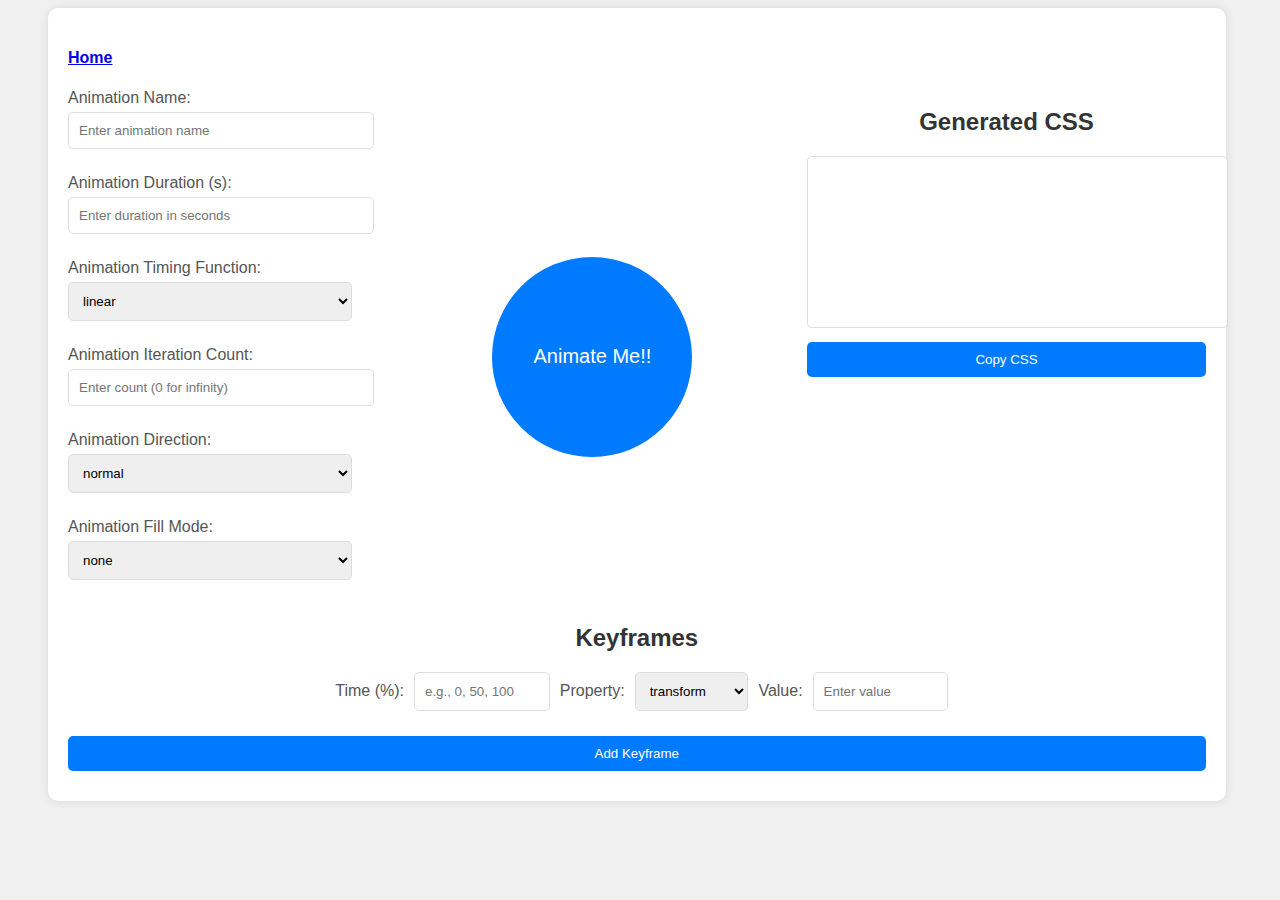
<file: Animation Generator/index.html>
<!DOCTYPE html>
<html lang="en">
<head>
    <meta charset="UTF-8">
    <meta name="viewport" content="width=device-width, initial-scale=1.0">
    <title>CSS Animation Generator</title>
    <link rel="stylesheet" href="styles.css">
</head>
<body>
    <div class="container">
        <div class="header">
            <h4><a href="../index.html">Home</a></h4>
        </div>
        <div class="main">
        <div class="left">
        <div class="form-group">
            <label for="animation-name">Animation Name:</label>
            <input type="text" id="animation-name" placeholder="Enter animation name">
        </div>
        <div class="form-group">
            <label for="animation-duration">Animation Duration (s):</label>
            <input type="text" id="animation-duration" placeholder="Enter duration in seconds">
        </div>
        <div class="form-group">
            <label for="animation-timing-function">Animation Timing Function:</label>
            <select id="animation-timing-function">
                <option value="linear">linear</option>
                <option value="ease">ease</option>
                <option value="ease-in">ease-in</option>
                <option value="ease-out">ease-out</option>
                <option value="ease-in-out">ease-in-out</option>
            </select>
        </div>
        <div class="form-group">
            <label for="animation-iteration-count">Animation Iteration Count:</label>
            <input type="text" id="animation-iteration-count" placeholder="Enter count (0 for infinity)">
        </div>
        <div class="form-group">
            <label for="animation-direction">Animation Direction:</label>
            <select id="animation-direction">
                <option value="normal">normal</option>
                <option value="reverse">reverse</option>
                <option value="alternate">alternate</option>
                <option value="alternate-reverse">alternate-reverse</option>
            </select>
        </div>
        <div class="form-group">
            <label for="animation-fill-mode">Animation Fill Mode:</label>
            <select id="animation-fill-mode">
                <option value="none">none</option>
                <option value="forwards">forwards</option>
                <option value="backwards">backwards</option>
                <option value="both">both</option>
            </select>
        </div>
    </div>

    <div class="center">
        <div class="animated-object" id="animated-object">
         Animate Me!!
        </div>
    </div>

    <div class="right">
        <h2>Generated CSS</h2>
        <textarea id="generated-css" readonly></textarea>
        <button id="copy-css">Copy CSS</button>
    </div>
</div>
       
        <div id="keyframes-container">
            <h2>Keyframes</h2>
            <div class="keyframe">
                <label>Time (%):</label>
                <input type="text" class="keyframe-time" placeholder="e.g., 0, 50, 100">
                <label>Property:</label>
                <select class="keyframe-property">
                    <option value="transform">transform</option>
                    <option value="opacity">opacity</option>
                    <option value="background-color">background-color</option>
                    <option value="color">color</option>
                </select>
                <label>Value:</label>
                <input type="text" class="keyframe-value" placeholder="Enter value">
            </div>
        </div>
        

        <button id="add-keyframe">Add Keyframe</button>
    </div>
    
    <script src="script.js"></script>
</body>
</html>
</file>
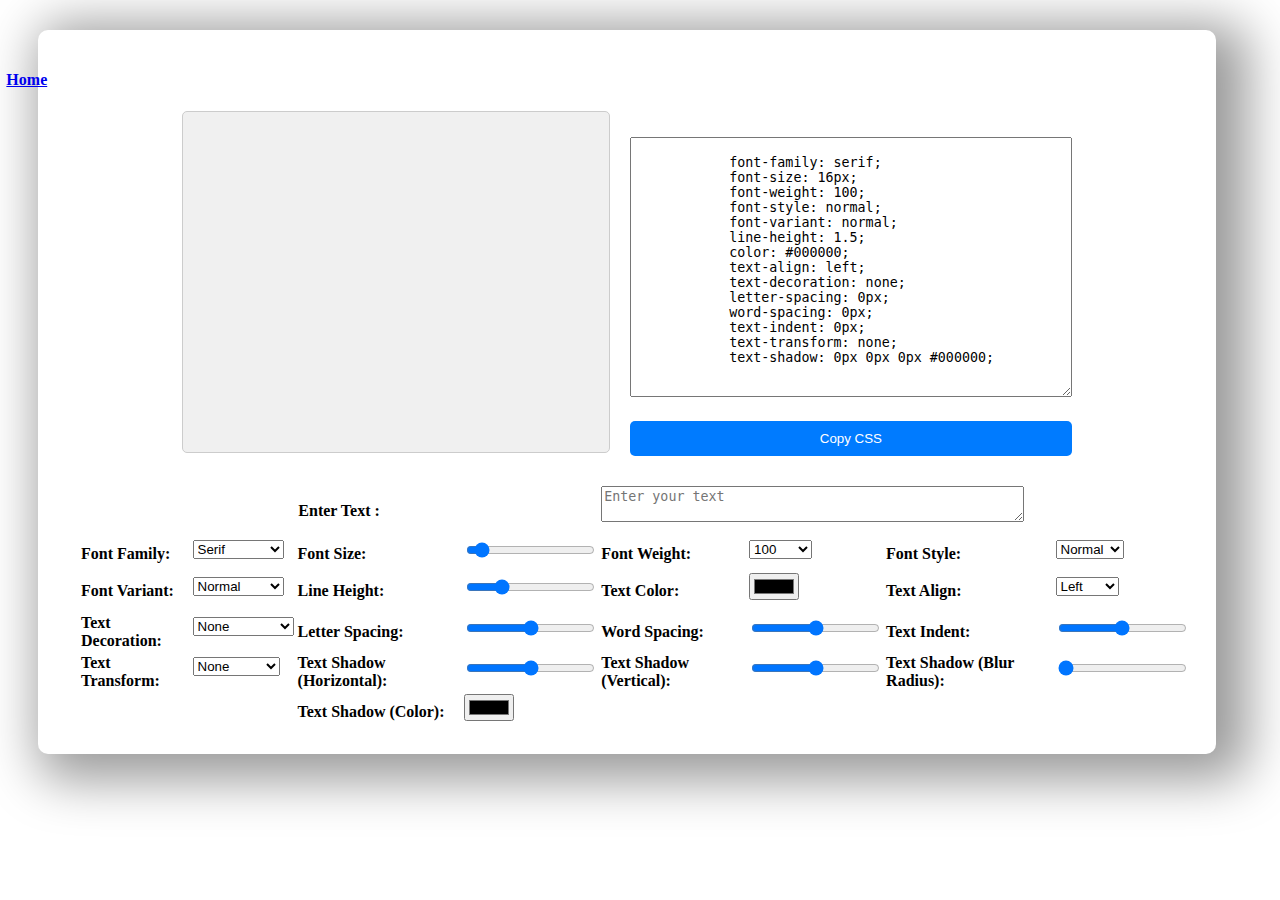
<file: Text Styling/index.html>
<!DOCTYPE html>
<html lang="en">
<head>
    <meta charset="UTF-8">
    <meta name="viewport" content="width=device-width, initial-scale=1.0">
    <title>CSS Text Styling Tool</title>
    <link rel="stylesheet" href="styles.css">
</head>
<body>
    <div class="container">
        <div class="header">
            <h4><a href="../index.html">Home</a></h4>
        </div>
        <div class="top-section">
            <div class="preview" id="preview">Sample Text</div>
            <div class="generate">
                <textarea id="generated-css" readonly></textarea>
                <button id="copy-css">Copy CSS</button>
            </div>
        </div>
        <div class="controls">
            <table style="border:transparent">
                <tr>
                    <td colspan="4">
                        <div class="label">
                            <label for="text-input">Enter Text : </label>
                        </div>
                    </td>
                    <td colspan="4">
                        <div class="input-text">
                            <textarea id="text-input" placeholder="Enter your text" cols="50"></textarea>
                        </div>
                    </td>
                    <td></td>
                </tr>
                <tr>
                    <td>
                        <label for="font-family">Font Family:</label>
                    </td>
                    <td>
                        <div class="font-family">
                            <select id="font-family">
                                <option value="serif">Serif</option>
                                <option value="sans-serif">Sans-serif</option>
                                <option value="monospace">Monospace</option>
                                <option value="cursive">Cursive</option>
                                <option value="fantasy">Fantasy</option>
                            </select>
                        </div>
                    </td>
                    <td>
                        <label for="font-size">Font Size:</label>
                    </td>
                    <td>
                        <div class="range-wraper">
                            <input type="range" id="font-size" min="10" max="100" step="1" value="16">
                        </div>
                    </td>
                    <td>
                        <label for="font-weight">Font Weight:</label>
                    </td>
                    <td>
                        <select id="font-weight">
                            <option value="100">100</option>
                            <option value="200">200</option>
                            <option value="300">300</option>
                            <option value="400">400</option>
                            <option value="500">500</option>
                            <option value="600">600</option>
                            <option value="700">700</option>
                            <option value="800">800</option>
                            <option value="900">900</option>
                            <option value="bolder">Bolder</option>
                            <option value="lighter">Lighter</option>
                        </select>
                    </td>
                    <td>
                        <label for="font-style">Font Style:</label>
                    </td>
                    <td>
                        <select id="font-style">
                            <option value="normal">Normal</option>
                            <option value="italic">Italic</option>
                            <option value="oblique">Oblique</option>
                        </select>
                    </td>
                </tr>
                <tr>
                    <td>
                        <label for="font-variant">Font Variant:</label>
                    </td>
                    <td>
                        <select id="font-variant">
                            <option value="normal">Normal</option>
                            <option value="small-caps">Small Caps</option>
                        </select>
                    </td>
                    <td>
                        <label for="line-height">Line Height:</label>
                    </td>
                    <td>
                        <input type="range" id="line-height" min="1" max="3" step="0.1" value="1.5">
                    </td>
                    <td>
                        <label for="text-color">Text Color:</label>
                    </td>
                    <td>
                        <input type="color" id="text-color" value="#000000">
                    </td>
                    <td>
                        <label for="text-align">Text Align:</label>
                    </td>
                    <td>
                        <select id="text-align">
                            <option value="left">Left</option>
                            <option value="right">Right</option>
                            <option value="center">Center</option>
                            <option value="justify">Justify</option>
                        </select>
                    </td>
                </tr>
                <tr>
                    <td>
                        <label for="text-decoration">Text Decoration:</label>
                    </td>
                    <td>
                        <select id="text-decoration">
                            <option value="none">None</option>
                            <option value="underline">Underline</option>
                            <option value="overline">Overline</option>
                            <option value="line-through">Line Through</option>
                            <option value="blink">Blink</option>
                        </select>
                    </td>
                    <td>
                        <label for="letter-spacing">Letter Spacing:</label>
                    </td>
                    <td>
                        <input type="range" id="letter-spacing" min="-5" max="5" step="0.1" value="0">
                    </td>
                    <td>
                        <label for="word-spacing">Word Spacing:</label>
                    </td>
                    <td>
                        <input type="range" id="word-spacing" min="-5" max="5" step="0.1" value="0">
                    </td>
                    <td>
                        <label for="text-indent">Text Indent:</label>
                    </td>
                    <td>
                        <input type="range" id="text-indent" min="-50" max="50" step="1" value="0">
                    </td>
                </tr>
                <tr>
                    <td>
                        <label for="text-transform">Text Transform:</label>
                    </td>
                    <td>
                        <select id="text-transform">
                            <option value="none">None</option>
                            <option value="uppercase">Uppercase</option>
                            <option value="lowercase">Lowercase</option>
                            <option value="capitalize">Capitalize</option>
                        </select>
                    </td>
                    <td>
                        <label for="text-shadow-h">Text Shadow (Horizontal):</label>
                    </td>
                    <td>
                        <input type="range" id="text-shadow-h" min="-10" max="10" step="1" value="0">
                    </td>
                    <td>
                        <label for="text-shadow-v">Text Shadow (Vertical):</label>
                    </td>
                    <td>
                        <input type="range" id="text-shadow-v" min="-10" max="10" step="1" value="0">
                    </td>
                    <td>                
                        <label for="text-shadow-blur">Text Shadow (Blur Radius):</label>
                    </td>
                    <td>
                        <input type="range" id="text-shadow-blur" min="0" max="10" step="1" value="0">
                    </td>
                </tr>
                <tr>
                    <td></td>
                    <td></td>
                    <td>
                        <label for="text-shadow-color">Text Shadow (Color):</label>
                    </td>
                    <td>                
                        <input type="color" id="text-shadow-color" value="#000000">
                    </td>
                </tr>
            </table>
        </div>
    </div>

    <script src="script.js"></script>
</body>
</html>
</file>
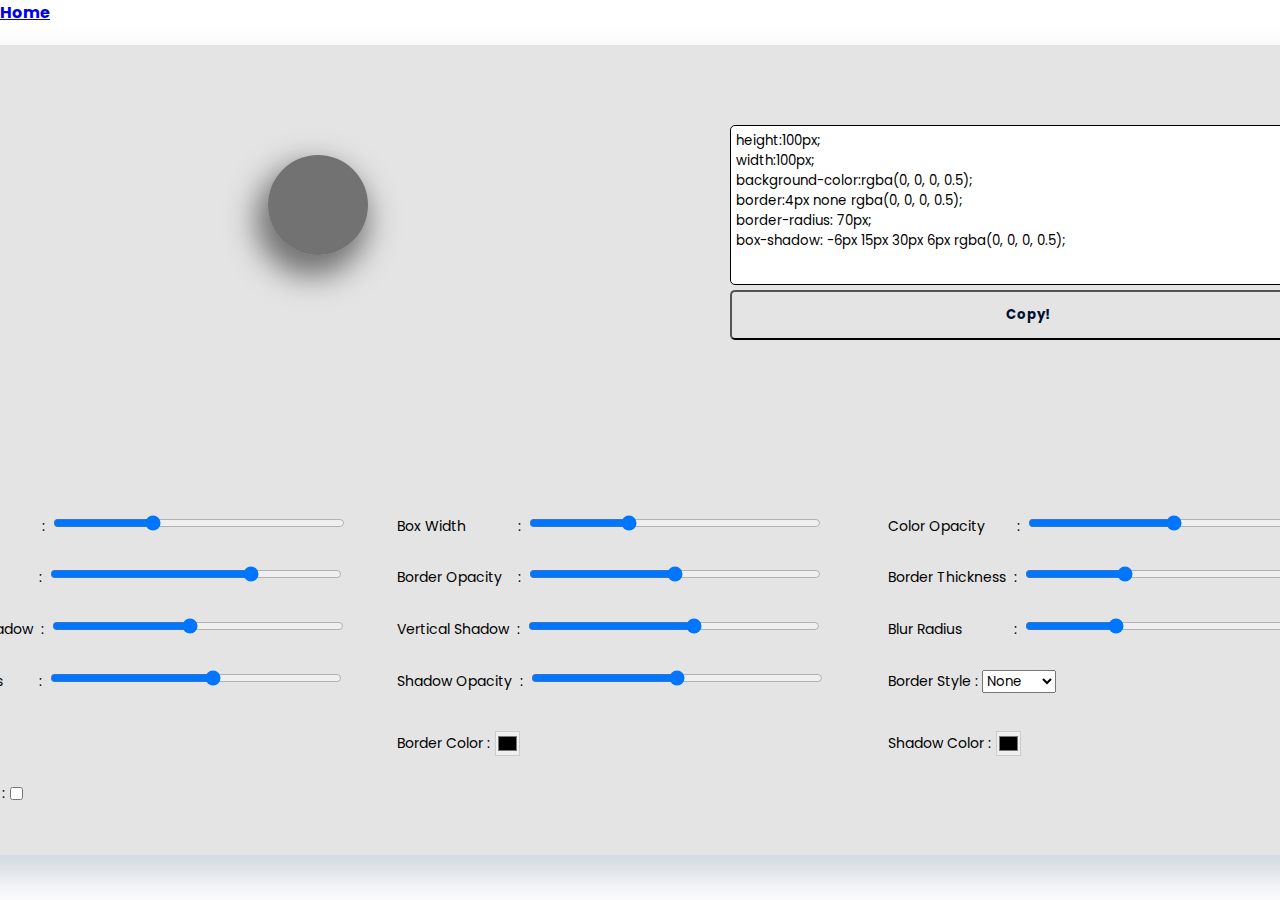
<file: Box Styling Module/Box Styling.html>
<!DOCTYPE html>
<html lang="en">
<head>
    <meta charset="UTF-8">
    <meta name="viewport" content="width=device-width, initial-scale=1.0">
    <title>CSS Box Styling</title>
    <link rel="stylesheet" href="boxstyle.css">
</head>
<body>
    <div class="header">
        <h4><a href="../index.html">Home</a></h4>
    </div>
    <div class="container">
        <div class="main">
        <div class="result">
            <div id="preview"></div>
        </div>
        <div class="code-container">
            <textarea id="styles" rows="4" cols="50" readonly></textarea>
            <button id="copy-styles" onclick="copyStyles()">Copy!</button>
        </div>
    </div>

        <div class="settings">
            <div class="range-wrapper">
                <label for="b-height"> Box Height &nbsp;&nbsp;&nbsp;&nbsp;&nbsp;&nbsp;&nbsp;&nbsp;&nbsp;&nbsp;&nbsp;&nbsp;&nbsp;&nbsp;&nbsp;:&nbsp;</label>
                <input type="range" id="b-height" min="50" max="200" value="100">
            </div>
            <div class="range-wrapper">
                <label for="b-width"> Box Width &nbsp;&nbsp;&nbsp;&nbsp;&nbsp;&nbsp;&nbsp;&nbsp;&nbsp;&nbsp;&nbsp;&nbsp;:&nbsp;</label>
                <input type="range" id="b-width" min="50" max="200" value="100">
            </div>
            <div class="range-wrapper">
                <label for="color-opacity">Color Opacity &nbsp;&nbsp;&nbsp;&nbsp;&nbsp;&nbsp;&nbsp;:&nbsp;</label>
                <input type="range" id="color-opacity" min="0" max="1" step="0.1" value="0.5">
            </div>
            <div class="range-wrapper">
                <label for="border-r">Border Radius &nbsp;&nbsp;&nbsp;&nbsp;&nbsp;&nbsp;&nbsp;&nbsp;&nbsp;:&nbsp;</label>
                <input type="range" id="border-r" min="0" max="100" step="1" value="70">
            </div>
            <div class="range-wrapper">
                <label for="border-opacity">Border Opacity &nbsp;&nbsp;&nbsp;:&nbsp;</label>
                <input type="range" id="border-opacity" min="0" max="1" step="0.1" value="0.5">
            </div>
            <div class="range-wrapper">
                <label for="border-thick">Border Thickness &nbsp;:&nbsp;</label>
                <input type="range" id="border-thick" min="1" max="10" step="1" value="4">
            </div>
            <div class="range-wrapper">
                <label for="x-shadow">Horizontal Shadow &nbsp;:&nbsp;</label>
                <input type="range" id="x-shadow" min="-100" max="100" value="-6">
            </div>
            <div class="range-wrapper">
                <label for="y-shadow">Vertical Shadow &nbsp;:&nbsp;</label>
                <input type="range" id="y-shadow" min="-100" max="100" value="15">
            </div>
            <div class="range-wrapper">
                <label for="blur-r">Blur Radius &nbsp;&nbsp;&nbsp;&nbsp;&nbsp;&nbsp;&nbsp;&nbsp;&nbsp;&nbsp;&nbsp;&nbsp;:&nbsp;</label>
                <input type="range" id="blur-r" min="0" max="100" value="30">
            </div>
            <div class="range-wrapper">
                <label for="spread-r">Spread Radius &nbsp;&nbsp;&nbsp;&nbsp;&nbsp;&nbsp;&nbsp;&nbsp;:&nbsp;</label>
                <input type="range" id="spread-r" min="-50" max="50" value="6">
            </div>
            <div class="range-wrapper">
                <label for="shadow-opacity">Shadow Opacity &nbsp;:&nbsp;</label>
                <input type="range" id="shadow-opacity" min="0" max="1" step="0.1" value="0.5">
            </div>
            
            <div class="bstyle">
                <label for="border-style">Border Style :</label>
                <select name="border-style" id="border-style" class="border-style">
                    <option value="none">None</option>
                    <option value="solid">Solid</option>
                    <option value="dashed">Dashed</option>
                    <option value="dotted">Dotted</option>
                    <option value="double">Double</option>
                    <option value="groove">Groove</option>
                    <option value="ridge">Ridge</option>
                    <option value="inset">Inset</option>
                    <option value="outset">Outset</option>
                    <option value="hidden">Hidden</option>
                </select>
            </div>

            <div id="color-wrapper">
                <label for="color">Color :</label>
                <input type="color" id="color">
            </div>

            <div id="color-wrapper">
                <label for="border-color">Border Color :</label>
                <input type="color" id="border-color">
            </div>

            <div id="color-wrapper">
                <label for="shadow-color">Shadow Color :</label>
                <input type="color" id="shadow-color">
            </div>

            <div class="input-wrapper">
                <label for="inset-shadow">Inset Shadow :</label>
                <input type="checkbox" id="inset-shadow">
            </div>
           
            
        </div>
     </div>

    <script src="boxscript.js"></script>
</body>
</html>
</file>
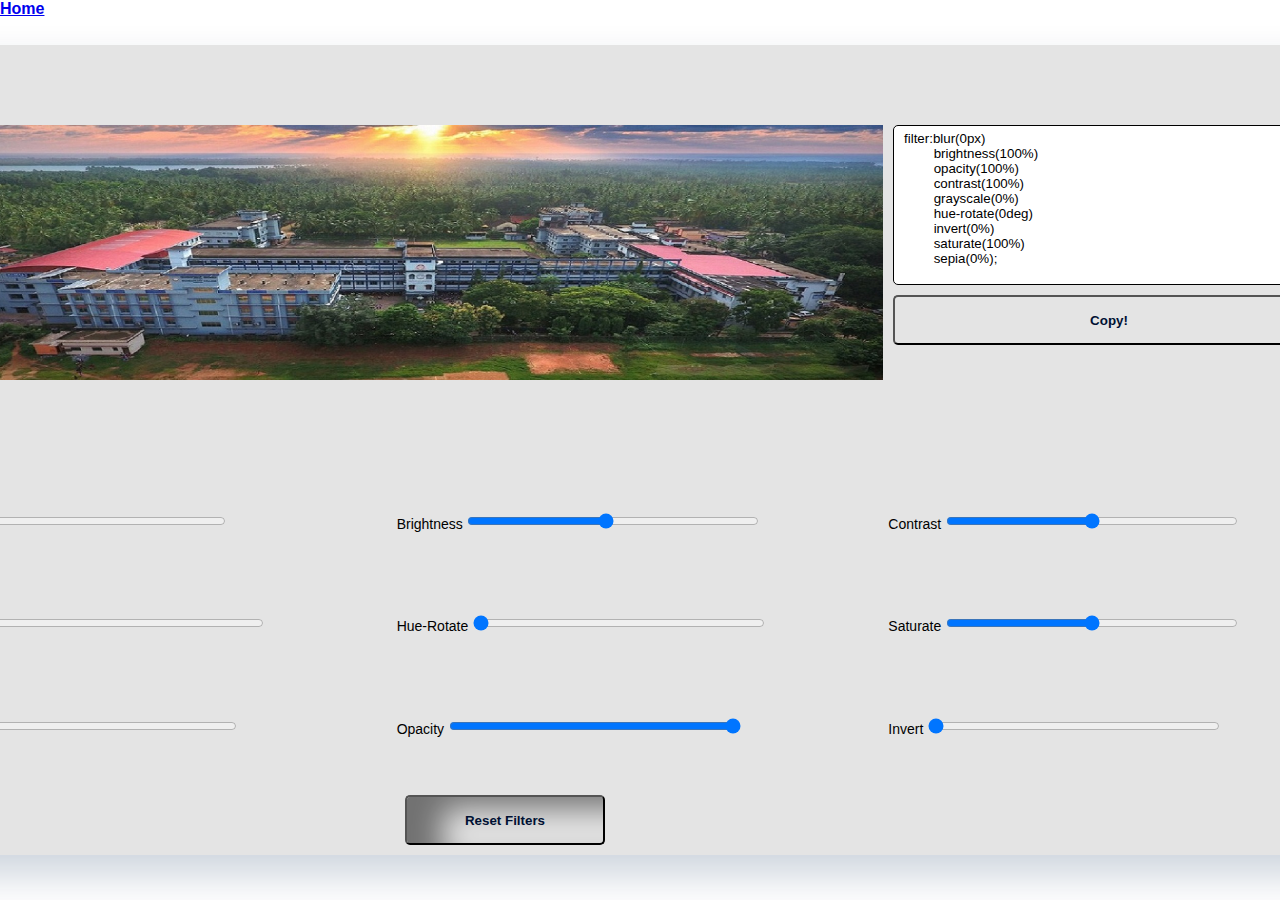
<file: Filters/main.html>
<html lang="en">
<head>
    <meta charset="UTF-8">
    <meta name="viewport" content="width=device-width, initial-scale=1.0">
    <title>CSS Filters</title>
    <link rel="stylesheet" href="style.css">
</head>
<body>
    <div class="header">
        <h4><a href="../index.html">Home</a></h4>
    </div>
    <div class="container">
        <div class="main">
            <div class="image-upload">
                <img src="BCK.jpg" id="uploaded-image"  alt="Uploaded Image">
                <!--<input type="file" id="image-selector" accept="image/*" />-->
            </div>
            <div class="code-container">
                <textarea id="styles" rows="4" cols="50" readonly></textarea>
                <button id="copy-styles" onclick="copyStyles()">Copy!</button>
            </div>
        </div>
        <div class="settings">
            <div class="rule-wrapper">
                <label for="blur">Blur</label>
                <input type="range" id="blur" min="0" max="40" value="0"/>
            </div>
            <div class="rule-wrapper">
                <label for="brightness">Brightness</label>
                <input type="range" id="brightness" min="10" max="200" value="100"/>
            </div>
            <div class="rule-wrapper">
                <label for="contrast">Contrast</label>
                <input type="range" id="contrast" min="0" max="200" value="100"/>
            </div>
            <div class="rule-wrapper">
                <label for="grayscale">Grayscale</label>
                <input type="range" id="grayscale" min="0" max="100" value="0"/>
            </div>
            <div class="rule-wrapper">
                <label for="hue-rotate">Hue-Rotate</label>
                <input type="range" id="hue-rotate" min="0" max="180" value="0"/>
            </div>
            <div class="rule-wrapper">
                <label for="saturate">Saturate</label>
                <input type="range" id="saturate" min="0" max="200" value="100"/>
            </div>
            <div class="rule-wrapper">
                <label for="sepia">Sepia</label>
                <input type="range" id="sepia" min="0" max="100" value="0"/>
            </div>
            <div class="rule-wrapper">
                <label for="opacity">Opacity</label>
                <input type="range" id="opacity" min="0" max="100" value="100"/>
            </div>
            <div class="rule-wrapper">
                <label for="invert">Invert</label>
                <input type="range" id="invert" min="0" max="100" value="0"/>
            </div>
        </div>
        <div class="reset-btn">
            <button class="reset" onclick="window.location.reload()">Reset Filters </button>
        </div>
    </div>
    <script src="script.js"></script>
</body>
</file>
<file: Animation Generator/styles.css>
body {
    font-family: Arial, sans-serif;
    background-color: #f0f0f0;
    flex-direction: column;
    align-items: center;
}

.container {
    background-color: white;
    border-radius: 10px;
    box-shadow: 0 0 10px rgba(0, 0, 0, 0.1);
    padding: 20px;
    width: 90%;
    margin-left: 40px;
}
.main{
    display: flex;
}
.right{
    flex: 35%;
}
.left{
    flex: 25%;
}
.center{
    flex: 40%;
    align-items: center;
    justify-content: center;
    align-content: center;
}
h1, h2 {
    text-align: center;
    color: #333;
}

.form-group, .keyframe {
    margin-bottom: 15px;
}

label {
    display: block;
    margin-bottom: 5px;
    color: #555;
}

input[type="text"], select,textarea {
    width: 100%;
    padding: 10px;
    margin-bottom: 10px;
    border: 1px solid #ddd;
    border-radius: 5px;
}

.header a{
    margin-right: 1200px;
}

.keyframe{
    display: flex;
    justify-content: center;
}

#keyframes-container input[type="text"], #keyframes-container select {
    width: 10%;
    padding: 10px;
    margin-bottom: 10px;
    border: 1px solid #ddd;
    border-radius: 5px;
}

#keyframes-container label{
    padding: 10px;
    padding-left: 10px;
}

#generated-css {
    height: 150px;
    resize: none;
}

button {
    display: block;
    width: 100%;
    padding: 10px;
    background-color: #007bff;
    color: white;
    border: none;
    border-radius: 5px;
    cursor: pointer;
    margin-bottom: 10px;
}

button:hover {
    background-color: #0056b3;
}

.animated-object {
    margin-top: 20px;
    width: 200px;
    height: 200px;
    background-color: #007bff;
    color: white;
    display: flex;
    justify-content: center;
    align-items: center;
    border-radius: 50%;
    font-size: 20px;
    transform: translateX(140px);
    -webkit-transform: translateX(140px);
    -moz-transform: translateX(140px);
    -ms-transform: translateX(140px);
    -o-transform: translateX(140px);
    -webkit-border-radius: 50%;
    -moz-border-radius: 50%;
    -ms-border-radius: 50%;
    -o-border-radius: 50%;
}

.animated-object svg{
    width: 100%;
    height: 100%;
}
</file>
<file: Text Styling/styles.css>
.container {
    width: 90%;
    margin-left: 30px;
    margin-top: 30px;
    padding: 20px;
    display: flex;
    border-radius: 10px;
    -webkit-border-radius: 10px;
    -moz-border-radius: 10px;
    -ms-border-radius: 10px;
    -o-border-radius: 10px;
    border: #0056b3;
    background-color: transparent;
    box-shadow: 16px 10px 51px 16px rgba(0, 0, 0, 0.4);
}

.header a{
    margin-right: 1200px;
}

.preview {
    padding: 20px;
    background-color: #f0f0f0;
    border: 1px solid #ccc;
    border-radius: 5px;
    margin-right: 20px;
    height: 100%;
    width: 100%;
}

.controls {
    margin-left: 20px;
    grid-column-gap: 15px;
    grid-row-gap: 15px;
}

.label{
    text-align: end;
}

.controls input[type="range"], .controls input[type="color"] {
    margin-bottom: 10px;
}

#generated-css {
    width: 100%;
    height: 150px;
    margin-top: 20px;
}

#copy-css {
    width: 100%;
    padding: 10px;
    background-color: #007bff;
    color: white;
    border: none;
    border-radius: 5px;
    cursor: pointer;
    margin-top: 10px;
}

#copy-css:hover {
    background-color: #0056b3;
}
.container {
    display: flex;
    flex-direction: column;
    align-items: center;
    padding: 20px;
}

.top-section {
    display: flex;
    flex-direction: row;
    align-items: center;
    margin-bottom: 20px;
}

.preview {
    padding: 20px;
    background-color: #f0f0f0;
    border: 1px solid #ccc;
    border-radius: 5px;
    margin-bottom: 10px;
    flex: 50%;
    width: 300px;
    height: 300px;
}
.generate{
    flex: 50%;
    
}


.controls label{
   font-weight: 700;
}

.label{
    text-align: center;
}

.controls textarea, .controls select, .controls input[type="range"], .controls input[type="color"] {
    margin-bottom: 10px;
}

#generated-css {
    height: 254px;
    width: 436px;
    margin-bottom: 10px;
}

#copy-css {
    padding: 10px;
    background-color: #007bff;
    color: white;
    border: none;
    border-radius: 5px;
    cursor: pointer;
}

#copy-css:hover {
    background-color: #0056b3;
}
</file>
<file: Box Styling Module/boxstyle.css>
@import url('https://fonts.googleapis.com/css2?family=Caveat:wght@600&family=Noto+Sans+Mono:wght@300&family=Nunito:ital,wght@0,300;0,400;0,500;0,600;0,700;1,700&family=Poppins:wght@300;400;500;600;700&family=Quicksand&family=Reem+Kufi+Fun&display=swap');

* {
    margin: 0;
    padding: 0;
    box-sizing: border-box;
    font-family: 'Poppins', sans-serif;
}

/*body {
    background-image: url(BoxStyle\ Back.png);
}*/

label {
    font-size: 14px;
}

.container {
    background-color: rgba(225, 225, 225, 0.9);
    position: absolute;
    transform: translate(-50%, -50%);
    top: 50%;
    left: 50%;
    padding: 30px;
    width: 170vmin;
    height: 90vmin;
    border-radius: 25px;
    box-shadow: 0 20px 40px rgba(2, 42, 83, 0.2);
    display: grid;
    grid-template-rows: 45% 55%;
}

.main{
    display: flex;
    flex-direction: row;
}

.result {
    flex: 50%;
    padding-top: 80px;
}

#preview {
    background-color: #e8670b;
    border: #000;
    width: 200px;
    height: 200px;
    position: relative;
    margin: auto;
    border-radius: 70px;
    box-shadow: -6px 15px 30px 6px rgba(0, 0, 0, 0.5);
    display: block;
}


.code-container {    
    display: flex;
    flex-direction: column;
    gap: 5px;
    margin-top: 50px;
    margin-right: 50px;
}

.code-container button {
    background:transparent;
    border-radius: 5px;
    cursor: pointer;
    border: 1 px solid black;
    color: #013;
    font-weight: bolder;
    height: 50px;
}

textarea {
    padding: 5px;
    border: 1px solid #000;
    border-radius: 5px ;
    resize: none;
    height: 160px;
}

.input-wrapper {
    display: flex;
    align-items: center;
    gap: 5px;
}

#color-wrapper {
    display: flex;
    flex-direction: row;
    justify-content: flex-start;
    align-items: center;
    gap: 5px;
}

input[type="color"] {
    width: 25px;
    height: 25px;
    border: 1px solid #ccc;
    cursor: pointer;
}

.header a{
    margin-right: 1200px;
}

.settings {
    display: grid;
    grid-template-columns: 5fr 5fr 5fr;
    gap: 5px 5px;
    padding-bottom: 10px;
    padding-top: 100px;
}

.settings label{
    font-weight: 400;
}

input[type="range"] {
    width: 60%;
    cursor: pointer;
}

input[type="checkbox"] {
    cursor: pointer;
}

/*input[type="range"]::-webkit-slider-runnable-track {
    background: rgb(133, 143, 2);
    border-radius: 10px;
    -webkit-border-radius: 10px;
    -moz-border-radius: 10px;
    -ms-border-radius: 10px;
    -o-border-radius: 10px;
}*/


select{
    cursor: pointer;
}

select option{
    cursor: pointer;
}
</file>
<file: Filters/style.css>
#uploaded-image {
    max-width: 100%;
    max-height: 100%;
    object-fit: contain;
    padding-top: 50px;
  }
  @import url('https://fonts.googleapis.com/css2?family=Caveat:wght@600&family=Noto+Sans+Mono:wght@300&family=Nunito:ital,wght@0,300;0,400;0,500;0,600;0,700;1,700&family=Poppins:wght@300;400;500;600;700&family=Quicksand&family=Reem+Kufi+Fun&display=swap');

* {
    margin: 0;
    padding: 0;
    box-sizing: border-box;
    font-family: 'Poppins', sans-serif;
}

/*body {
    background-image: url(Back.png);
}*/

label {
    font-size: 14px;
}

.container {
    background-color: rgba(225, 225, 225, 0.9);
    position: absolute;
    transform: translate(-50%, -50%);
    top: 50%;
    left: 50%;
    padding: 30px;
    width: 170vmin;
    height: 90vmin;
    border-radius: 25px;
    box-shadow: 0 20px 40px rgba(2, 42, 83, 0.2);
    display: grid;
    grid-template-rows: 45% 55%;
}

.header a{
    margin-right: 1200px;
}

.main{
    display: flex;
    flex-direction: row;
}

.image-upload{
    flex: 60%;
}

.code-container {    
    display: flex;
    flex-direction: column;
    gap: 10px;
    margin-top: 50px;
    margin-right: 50px;
    padding-left: 10px;
}

.code-container button {
    background:transparent;
    border-radius: 5px;
    cursor: pointer;
    border: 1 px solid black;
    color: #013;
    font-weight: bolder;
    height: 50px;
}

textarea {
    padding: 5px;
    border: 1px solid #000;
    border-radius: 5px ;
    resize: none;
    height: 160px;
    padding-left: 10px;
}


.settings {
    display: grid;
    grid-template-columns: 5fr 5fr 5fr;
    gap: 5px 5px;
    padding-bottom: 10px;
    padding-top: 100px;
}

.settings label{
    font-weight: 400;
}

input[type="range"] {
    width: 60%;
    cursor: pointer;
}

.reset{
    width: 200px;
    height: 30px;
    background:transparent;
    border-radius: 5px;
    cursor: pointer;
    border: 1 px solid black;
    color: #013;
    font-weight: bolder;
    height: 50px;
    box-shadow: inset 40px 15px 30px -4px rgba(0, 0, 0, 0.5);
}

.reset-btn{
    margin-left: 500px;
    margin-top: -30px;
}
</file>
